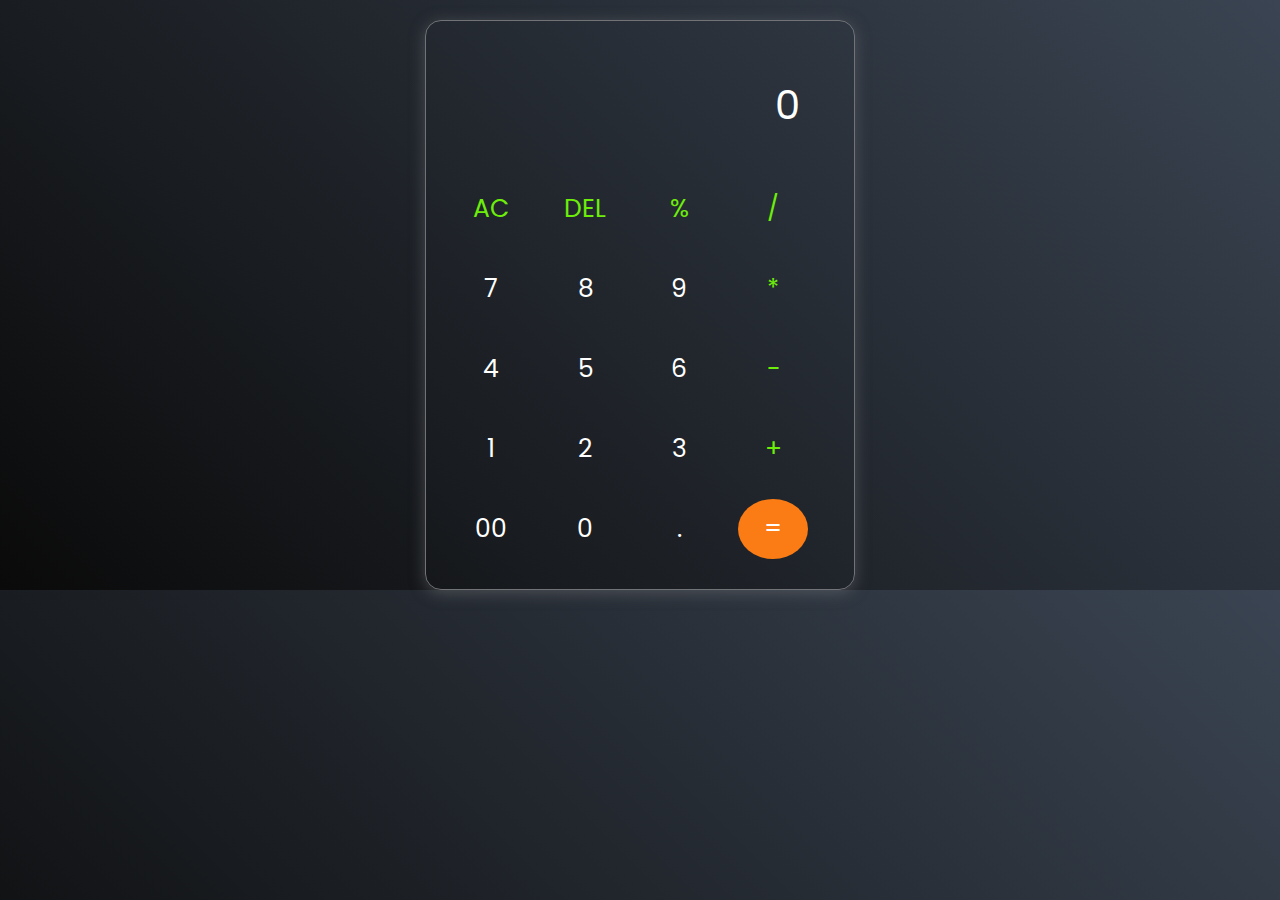
<file: Calculator/index.html>
<!DOCTYPE html>
<html lang="en">
<head>
    <meta charset="UTF-8">
    <meta http-equiv="X-UA-Compatible" content="IE=edge">
    <meta name="viewport" content="width=device-width, initial-scale=1.0">
    <title>Calculator - By Pratiksha</title>
    <link rel="stylesheet" href="style.css">
</head>
<body>
    <div class="calculator">
        <input type="text" placeholder="0" id="inputBox">
        <div>
            <button class="operator">AC</button>
            <button class="operator">DEL</button>
            <button class="operator">%</button>
            <button class="operator">/</button>
        </div>
        <div>
            <button>7</button>
            <button>8</button>
            <button>9</button>
            <button class="operator">*</button>
        </div>
        <div>
            <button>4</button>
            <button>5</button>
            <button>6</button>
            <button class="operator">-</button>
        </div>
        <div>
            <button>1</button>
            <button>2</button>
            <button>3</button>
            <button class="operator">+</button>
        </div>
        <div>
            <button>00</button>
            <button>0</button>
            <button>.</button>
            <button class="equalbtn">=</button>
        </div>
    </div>
    <script src="script.js"></script>

</body>
</html>
</file>
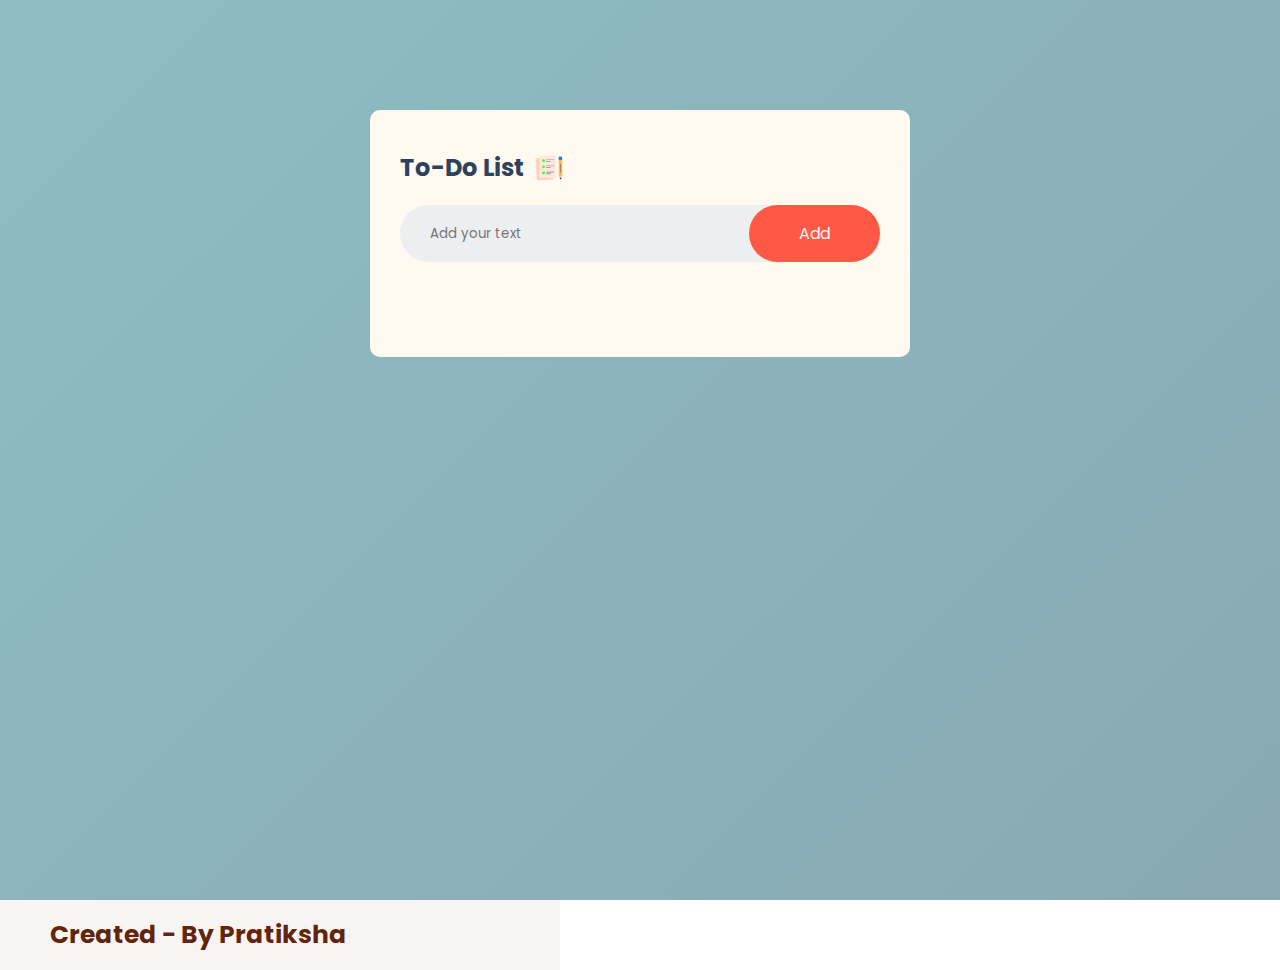
<file: TO-DO WEBAPP/index.html>
<!DOCTYPE html>
<html lang="en">
<head>
    <meta charset="UTF-8">
    <meta http-equiv="X-UA-Compatible" content="IE=edge">
    <meta name="viewport" content="width=device-width, initial-scale=1.0">
    <title>To-Do</title>
    <link rel="stylesheet" href="style.css">
</head>
<body>
    <div class="container">
        <div class="todo-app">
            <h2>To-Do List <img src="icon.png"></h2>
            <div class="row">
                <input type="text" id="input-box" placeholder="Add your text">
                <button onclick="addTask()">Add</button>
            </div>
            <ul id="list-container">
                <!--    -->
            </ul>
        </div>
    </div>
    <p><button style="font-family:'Poppins', sans-serif;font-size:25px;color:rgba(94, 30, 5, 0.979);border-radius:0;background-color:rgb(248, 244, 244);width:560px;text-align:left" class="bt"><b>Created -  By Pratiksha</b></button>  </p>
    <script src="script.js"></script>
</body>
</html>
</file>
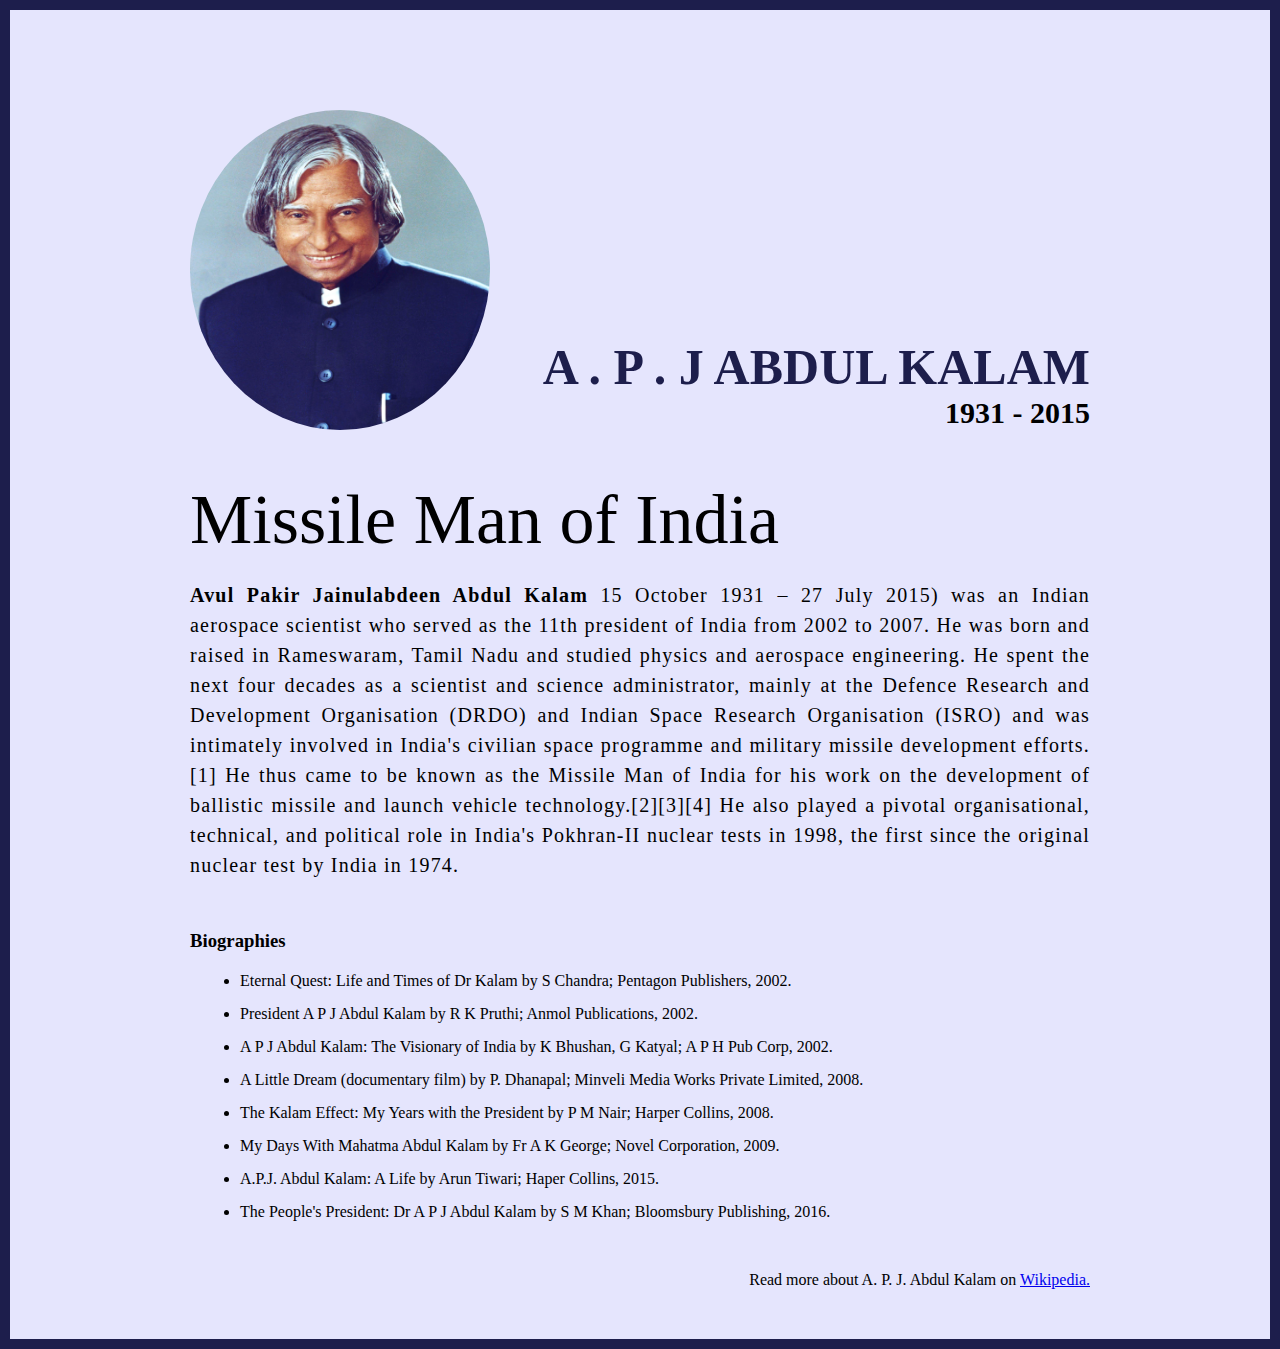
<file: Tribute-Page/index.html>
<!DOCTYPE html>
<html lang="en">
  <head>
    <meta charset="UTF-8" />

    <meta http-equiv="X-UA-Compatible" content="IE=edge" />

    <meta name="viewport" content="width=device-width, initial-scale=1.0" />
    <title>The Tribute Website | A.P. J Abdul Kalam</title>
    <link rel="stylesheet" href="style.css" />
  </head>
  <body>
    <div class="container">
      <div class="content">
        <section class="top_section">
          <div class="image_container">
            <img src="./images/apj.jpg" alt="tribute" />
          </div>
          <div>
            <h1>A . P . J Abdul Kalam</h1>
            <h4>1931 - 2015</h4>
          </div>
        </section>
        <section class="about_section">
          <h2>Missile Man of India</h2>
          <p>
            <b>Avul Pakir Jainulabdeen Abdul Kalam</b> 15 October 1931 – 27 July
            2015) was an Indian aerospace scientist who served as the 11th
            president of India from 2002 to 2007. He was born and raised in
            Rameswaram, Tamil Nadu and studied physics and aerospace
            engineering. He spent the next four decades as a scientist and
            science administrator, mainly at the Defence Research and
            Development Organisation (DRDO) and Indian Space Research
            Organisation (ISRO) and was intimately involved in India's civilian
            space programme and military missile development efforts.[1] He thus
            came to be known as the Missile Man of India for his work on the
            development of ballistic missile and launch vehicle
            technology.[2][3][4] He also played a pivotal organisational,
            technical, and political role in India's Pokhran-II nuclear tests in
            1998, the first since the original nuclear test by India in 1974.
          </p>
        </section>
        <section class="biography_section">
          <h3>Biographies</h3>
          <ul>
            <li>
              Eternal Quest: Life and Times of Dr Kalam by S Chandra; Pentagon
              Publishers, 2002.
            </li>
            <li>
              President A P J Abdul Kalam by R K Pruthi; Anmol Publications,
              2002.
            </li>
            <li>
              A P J Abdul Kalam: The Visionary of India by K Bhushan, G Katyal;
              A P H Pub Corp, 2002.
            </li>
            <li>
              A Little Dream (documentary film) by P. Dhanapal; Minveli Media
              Works Private Limited, 2008.
            </li>
            <li>
              The Kalam Effect: My Years with the President by P M Nair; Harper
              Collins, 2008.
            </li>
            <li>
              My Days With Mahatma Abdul Kalam by Fr A K George; Novel
              Corporation, 2009.
            </li>
            <li>
              A.P.J. Abdul Kalam: A Life by Arun Tiwari; Haper Collins, 2015.
            </li>
            <li>
              The People's President: Dr A P J Abdul Kalam by S M Khan;
              Bloomsbury Publishing, 2016.
            </li>
          </ul>
        </section>
        <footer>
          <p>
            Read more about A. P. J. Abdul Kalam on
            <a href="https://en.wikipedia.org/wiki/A._P._J._Abdul_Kalam"
              >Wikipedia.</a
            >
          </p>
        </footer>
      </div>
    </div>
  </body>
</html>
</file>
<file: Calculator/style.css>
@import url('https://fonts.googleapis.com/css2?family=Poppins:ital,wght@0,500;0,600;0,700;1,700&display=swap');



*{
    margin:0;
    padding:0;
    box-sizing:0;
    font-family: 'Poppins', sans-serif;
}
body{
    width:100%;
    height:100wh;
    display:flex;
    justify-content:center;
    align-items:center;
    background:linear-gradient(45deg,#0a0a0a,#3a4452)

}

.calculator{
    border:1px solid #717377;
    padding:20px;
    margin-left:40px;
    margin-right:40px;
    margin-top:20px;
    border-radius:16px;
    background:transparent;
    box-shadow:0px 3px 15px rgba(113,115,119,0.5);
}
input{
    width:320px;
    border:none;
    padding:24px;
    margin:10px;
    background:transparent;
    box-shadow:0px 3px 15px rgba(84 84 84,0.1);
    font-size:40px;
    text-align:right;
    cursor:pointer;
    color:#ffffff;
}

input::placeholder{
color:#ffffff;
}

button{
    border:none;
    width:70px;
    height:60px;
    margin:10px;
    border-radius:50%;
    background:transparent;
    color:#ffffff;
    font-size:25px;
    box-shadow:-8px,-8px,-8px rgps(255,255,255,0.1);
    cursor:pointer;
}
.equalbtn{
    background-color:#fb7c14;
}

.operator{
    color:#6dee0a;
}
</file>
<file: TO-DO WEBAPP/style.css>
@import url('https://fonts.googleapis.com/css2?family=Poppins:ital,wght@0,500;0,600;0,700;1,700&display=swap');



*{
    margin:0;
    padding:0;
    font-family: 'Courier New', Courier, monospace;
    box-sizing: border-box;
    font-family: 'Poppins', sans-serif;
}
.container{
      width: 100%;
      min-height: 100vh;
      background: linear-gradient(135deg,#277f8f85,#084c5f7a
      );
      padding: 10px;
}
.todo-app{
    width: 100%;
    max-width: 540px;
    background: floralwhite;
    margin: 100px auto 20px;
    padding: 40px 30px 70px;
    border-radius: 10px;
}
.todo-app h2{
    color: #2e415f;
    display: flex;
    align-items: center;
    margin-bottom: 20px;
}
.todo-app h2 img{
    width: 30px;
    margin-left: 10px;
}
.row{
    display: flex;
    align-items: center;
   justify-content: space-between;
     background: #edeef0;
     border-radius: 30px;
     padding-left: 20px;
     margin-bottom: 25px;
    
}
input{
    flex: 1;
    border: none;
    outline: none ;
    background: transparent;
    padding: 10px;
    font-weight: 14px;
}
button{
    border: none;
    outline:none;
    padding: 16px 50px;
    background: #ff5945;
    color: aliceblue;
    font-size: 16px;
    cursor: pointer;
    border-radius: 40px;
}
ul li{
    list-style: none;
    font-size: 17px;
    padding: 12px 8px 12px 50px;
    user-select: none;
    cursor: pointer;
    position: relative;
}
ul li::before{
    content: '';
    position: absolute;
    height: 28px;
    width: 28px;
    border-radius: 50%;
    background-image: url(unchecked.png);
    background-size: cover;
    background-position: center;
    top: 12px;
    left: 8px;
}
ul li.checked{
     color: #6c0404;
     text-decoration: line-through;
}
  ul li.checked::before{
    background-image: url(checked.png);
  }
  ul li span{
    position: absolute;
    right: 0;
    top:5px;
    width: 40px;
    height: 40px;
    font-size: 22px;
    color: #740202;
    line-height: 40px;
    text-align: center;
  }
  ul li span:hover{
    background: #edeef0;
  }
</file>
<file: Tribute-Page/style.css>
* {
  margin: 0;
  padding: 0;
  box-sizing: border-box;
}

.container {
  background-color: #e5e5fd;
  min-height: 100vh;
  border: 10px solid #1d1e4c;
}

.content {
  max-width: 900px;
  margin: 0 auto;
}
.top_section {
  margin-top: 100px;
  display: flex;
  justify-content: space-between;
  align-items: flex-end;
}
.top_section h1 {
  font-size: 50px;
  font-weight: bold;
  color: #1d1e4c;
  text-transform: uppercase;
}
.top_section h4 {
  font-size: 30px;
  text-align: end;
}

.image_container {
  border-radius: 50%;
  overflow: hidden;
}

.image_container,
img {
  width: 300px;
  height: 320px;
}
.about_section {
  margin-top: 50px;
}
.about_section h2 {
  font-size: 70px;
  font-weight: 400;
  margin-bottom: 20px;
}
.about_section p {
  font-size: 20px;
  line-height: 30px;
  letter-spacing: 1.2px;
  text-align: justify;
}
.biography_section {
  margin: 50px 0;
}
.biography_section h3 {
  margin-bottom: 20px;
}
.biography_section ul {
  margin-left: 50px;
}
.biography_section li {
  margin-bottom: 15px;
}

footer {
  margin: 50px 0;
}
footer p {
  text-align: end;
}
</file>
